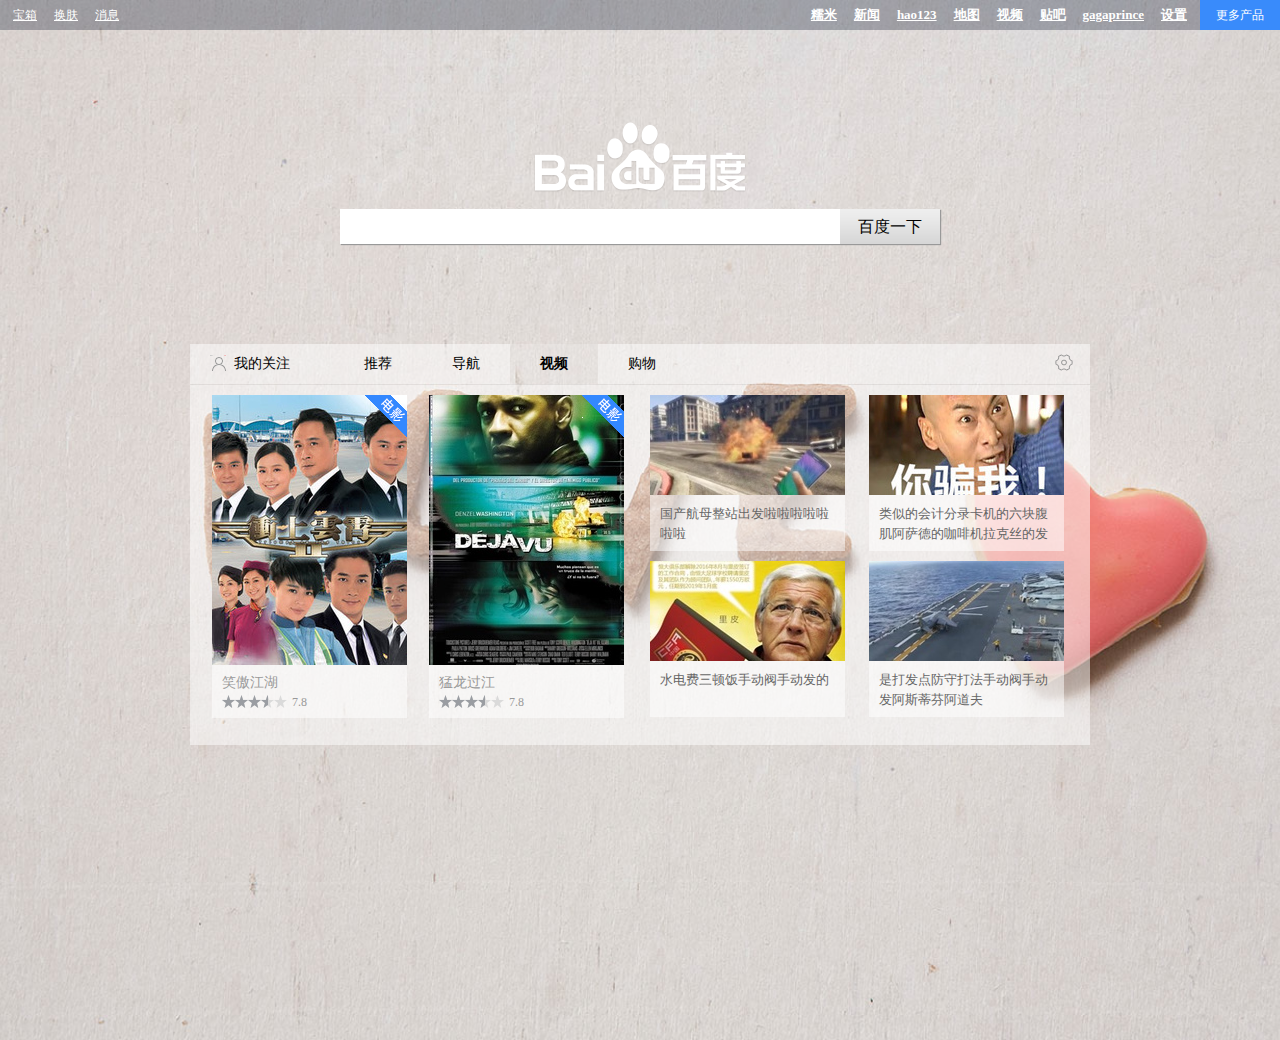
<file: lesson1/baidu.html>
<!DOCTYPE html>
<html>
<head lang="en">
    <meta charset="UTF-8">
    <title>百度一下 你就知道</title>
    <link type="text/css" rel="stylesheet" href="src/css/baidu.css">
</head>
<body>
    <div class="bg">
        <img src="src/img/bg.jpg" alt=""/>
    </div>
    <div class="header">
        <div class="left">
            <a href="#" class="header-font">宝箱</a>
            <a href="#" class="header-font">换肤</a>
            <a href="#" class="header-font">消息</a>
        </div>
        <div class="right">
            <a href="#" class="header-r-font">糯米</a>
            <a href="#" class="header-r-font">新闻</a>
            <a href="#" class="header-r-font">hao123</a>
            <a href="#" class="header-r-font">地图</a>
            <a href="#" class="header-r-font">视频</a>
            <a href="#" class="header-r-font">贴吧</a>
            <a href="#" class="header-r-font">gagaprince</a>
            <a href="#" class="header-r-font">设置</a>
            <div class="more">更多产品</div>
        </div>
    </div>
    <div class="container">
        <div class="title"><img src="src/img/logo.png" alt=""/></div>
        <div class="search">
            <input type="text"/>
            <div class="btn">百度一下</div>
        </div>
        <div class="card">
            <div class="card-title">
                <div class="card-title-gz card-bg">
                    <div class="icon"></div>
                    <div class="font">我的关注</div>
                </div>
                <div class="card-title-tabs">
                    <div class="card-title-tab card-bg">推荐</div>
                    <div class="card-title-tab card-bg">导航</div>
                    <div class="card-title-tab current">视频</div>
                    <div class="card-title-tab card-bg">购物</div>
                    <div class="card-title-rest card-bg"></div>
                </div>

                <div class="setting card-bg">
                    <div class="setting-icon"></div>
                </div>
            </div>
            <div class="card-content card-bg">
                <div class="card-photo-frame">
                    <div class="card-photo-item card-bg">
                        <div class="card-tag"></div>
                        <img src="src/img/photo1.jpg" alt=""/>
                        <div class="car-item-title"><a href="#">笑傲江湖</a></div>
                        <div class="score">
                            <div class="star">
                                <div class="star-up" style="width:46px;"></div>
                            </div>
                            7.8
                        </div>
                    </div>
                    <div class="card-photo-item card-bg">
                        <div class="card-tag"></div>
                        <img src="src/img/photo2.jpg" alt=""/>
                        <div class="car-item-title"><a href="#">猛龙过江</a></div>
                        <div class="score">
                            <div class="star">
                                <div class="star-up" style="width:46px;"></div>
                            </div>
                            7.8
                        </div>
                    </div>
                </div>
                <div class="card-photo-frame">
                    <div class="card-photo-s-item card-bg">
                        <img src="src/img/photo3.jpg" alt=""/>
                        <div class="card-title1">国产航母整站出发啦啦啦啦啦啦啦</div>
                    </div>
                    <div class="card-photo-s-item card-bg">
                        <img src="src/img/photo4.jpg" alt=""/>
                        <div class="card-title1">类似的会计分录卡机的六块腹肌阿萨德的咖啡机拉克丝的发</div>
                    </div>
                    <div class="card-photo-s-item card-bg">
                        <img src="src/img/photo5.jpg" alt=""/>
                        <div class="card-title1">水电费三顿饭手动阀手动发的</div>
                    </div>
                    <div class="card-photo-s-item card-bg">
                        <img src="src/img/photo6.jpg" alt=""/>
                        <div class="card-title1">是打发点防守打法手动阀手动发阿斯蒂芬阿道夫</div>
                    </div>
                </div>
            </div>
        </div>
    </div>
    <div class="footer"></div>
</body>
</html>
</file>
<file: lesson1/src/css/baidu.css>
*{
    margin:0;
    padding: 0;
}
body{
    min-width:1000px;
    width:100%;
    height:100%;
    position:relative;
    overflow: hidden;
}
.bg{
    width:100%;
    position:absolute;
    top:0;left:0;
    z-index: -1;
    overflow-x:hidden;
}
.bg img{
    display:block;
    width:130%;
    min-width:1600px;
    margin-left: -15%;
}

.header{
    width:100%;
    height:30px;
    background:rgba(15,25,50,.3);
}
.header .left{
    float: left;
}
.header .left .header-font{
    font-size: 12px;
    color:#fff;
    margin-left: 13px;
    line-height:30px;
}
.header .right{
    float:right;
}
.header .right .header-r-font{
    font-size: 13px;
    font-weight:bold;
    color:#fff;
    margin-right: 13px;
    line-height:30px;
}
.header .right .more{
    width:80px;
    height:30px;
    background:#398bfb;
    color: #fff;
    font-size:12px;
    text-align: center;
    line-height: 30px;
    float: right;
}
.container{
    width:100%;

}
.container .title{
    width:270px;
    margin:auto;
    margin-top:50px;
}
.container .title img{
    display:block;
    width:100%;
}
.container .search{
    width:600px;
    height:35px;
    margin:auto;
}
.container .search input{
    width:500px;
    height:100%;
    float: left;
    border:0px;
}
.container .search .btn{
    width:100px;
    height:100%;
    text-align: center;
    line-height:35px;
    float: right;
    background-image: url("../img/skin_dark.png");
    background-position: -206px 0;
}
.container .search{
    box-shadow: 1px 1px 1px #999;
}
.container .card{
    width:900px;
    margin:auto;
    margin-top: 100px;
    height:400px;
}
.container .card .card-bg{
    background:rgba(255,255,255,.5);
}
.container .card .card-title{
    width:100%;
    height: 40px;
    font-size: 14px;
    border-bottom:1px solid rgba(226, 226, 226, .4);
}
.container .card .card-title .card-title-gz{
    width:100px;
    height:40px;
    padding-right: 44px;
    float: left;
}
.container .card .card-title .card-title-gz .icon{
    margin: 11px 0 0 20px;
    width: 20px;
    height: 18px;
    background:url("../img/card_setts.png");
    background-position: -15px 1px;
    float: left;
}
.container .card .card-title .card-title-gz .font{
    float: right;
    line-height:40px;
}
.container .card .card-title .card-title-tabs{
    width:706px;
    height:40px;
    float: left;
}
.container .card .card-title .card-title-tabs .card-title-tab{
    float: left;
    height:40px;
    min-width: 88px;
    text-align: center;
    line-height:40px;
}
.container .card .card-title .card-title-tabs .current{
    font-weight:bold;
    background:rgba(255,255,255,.2);
}
.container .card .card-title .card-title-tabs .card-title-rest{
    width:354px;
    float: left;
    height:40px;
}
.container .card .card-title .setting{
    width:50px;
    height:40px;
    float: right;
}
.container .card .card-title .setting .setting-icon{
    width: 20px;
    height: 18px;
    background:url("../img/card_setts.png");
    background-position: -121px -49px;
    margin: auto;
    margin-top: 10px;
}
.container .card .card-content{
    height:360px;
}
.container .card .card-content .card-photo-frame{
    width:50%;
    float: left;
    height:360px;
}
.container .card .card-content .card-photo-frame .card-photo-item{
    margin:10px 0 0 22px;
    height: 323px;
    width:195px;
    float:left;
    position:relative;
}
.container .card .card-content .card-photo-frame .card-photo-item .card-tag{
    width:42px;
    height:42px;
    position:absolute;
    z-index: 1;
    background: url("../img/video_corner.png");
    background-position:-126px 0;
    right:0;


}
.container .card .card-content .card-photo-frame .card-photo-item img{
    width:100%;
}
.container .card .card-content .card-photo-frame .card-photo-item .car-item-title{
    padding-left:10px;
    padding-top: 5px;
    font-size:14px;
}
.container .card .card-content .card-photo-frame .card-photo-item .car-item-title a{
    color:#999;
    text-decoration: none;
}
.container .card .card-content .card-photo-frame .card-photo-item .car-item-title a:hover{
    text-decoration:underline;
    color:blue;
}
.container .card .card-content .card-photo-frame .card-photo-item .score{
    padding-left: 10px;
    color:#999;
    font-size:12px;
    line-height:20px;
}
.container .card .card-content .card-photo-frame .card-photo-item .star{
    width:65px;
    height:13px;
    background: url("../img/star.png");
    background-repeat: repeat-x;
    float:left;
    margin-right: 5px;
    margin-top: 3px;
}
.container .card .card-content .card-photo-frame .card-photo-item .star .star-up{
    width:65px;
    height:13px;
    background: url("../img/star.png");
    background-repeat: repeat-x;
    background-position: 0 -13px;
}
.container .card .card-content .card-photo-frame .card-photo-s-item{
    margin: 10px 14px 0 10px;
    width:195px;
    height:150px;
    padding-bottom: 6px;
    float: left;
}
.container .card .card-content .card-photo-frame .card-photo-s-item .card-title1{
    margin-top: 5px;
    color:#666;
    font-size:13px;
    padding:0 10px;
    line-height:20px;
}
</file>
